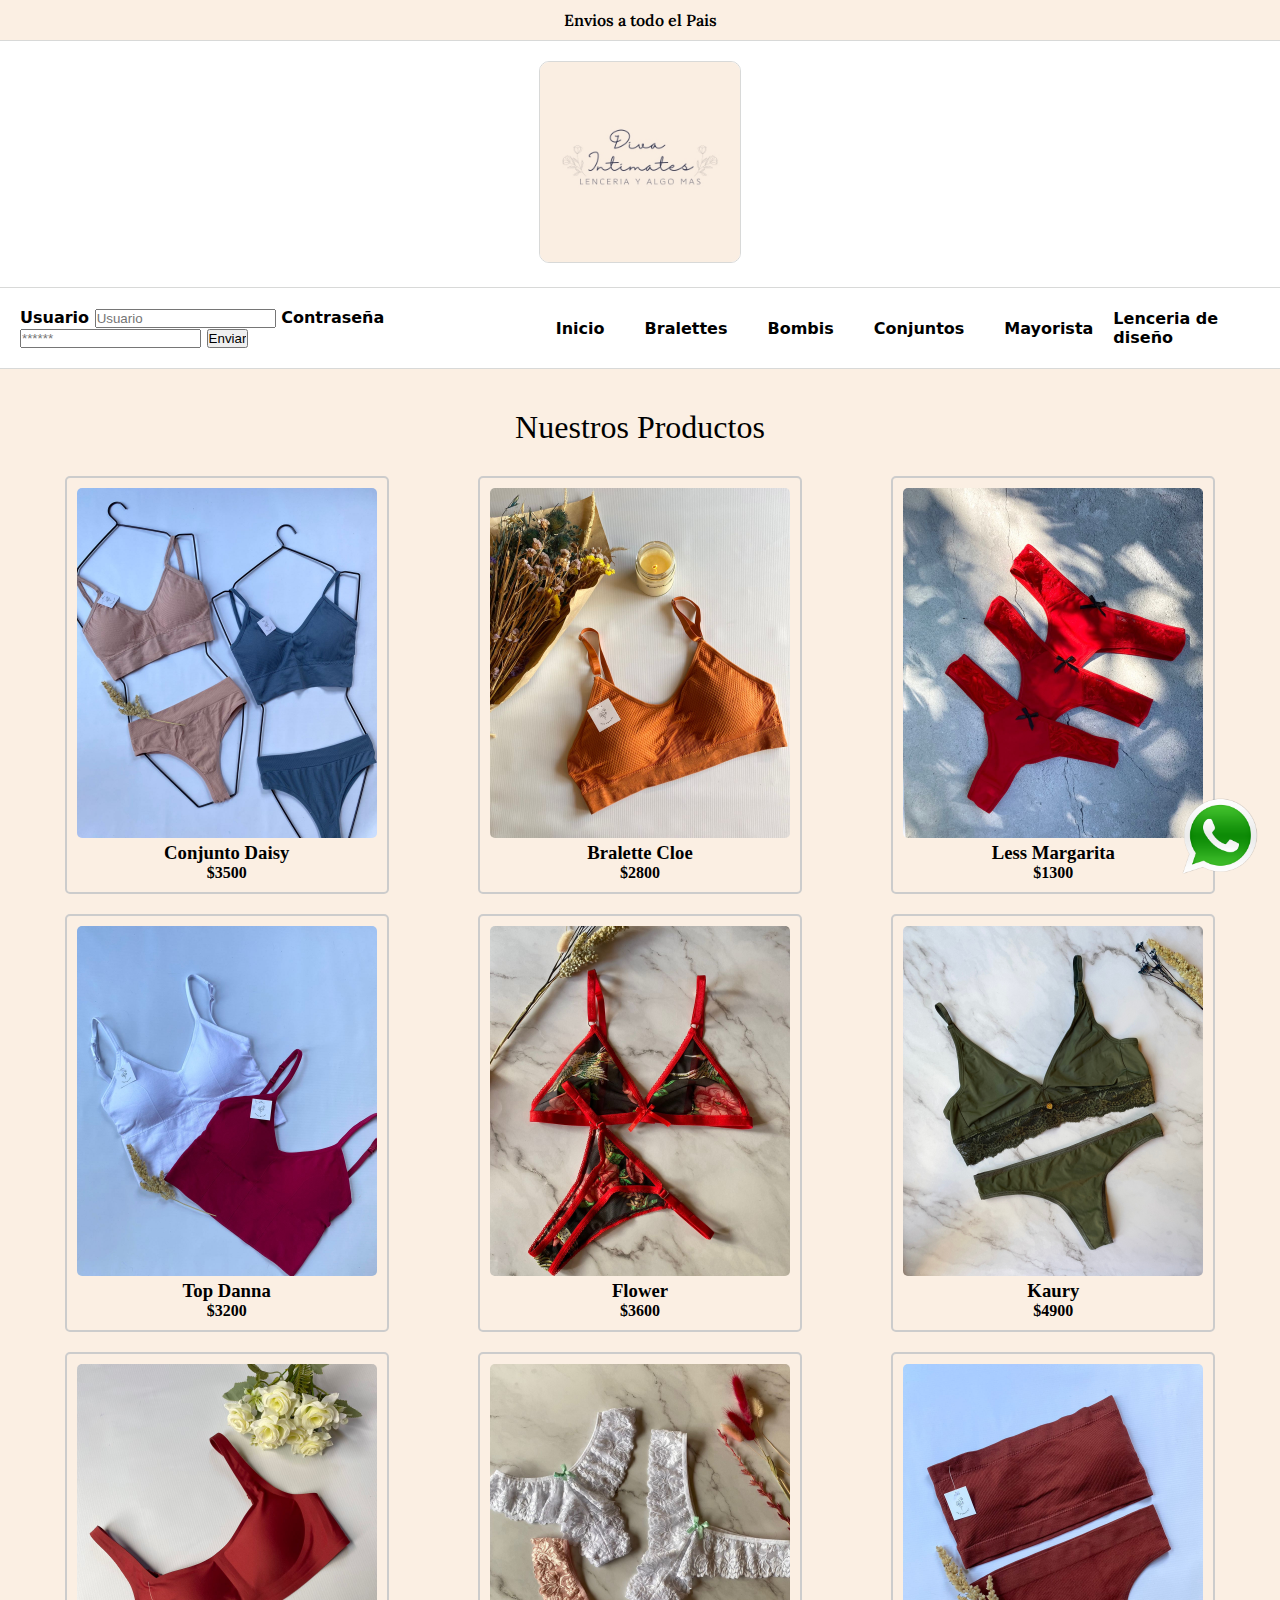
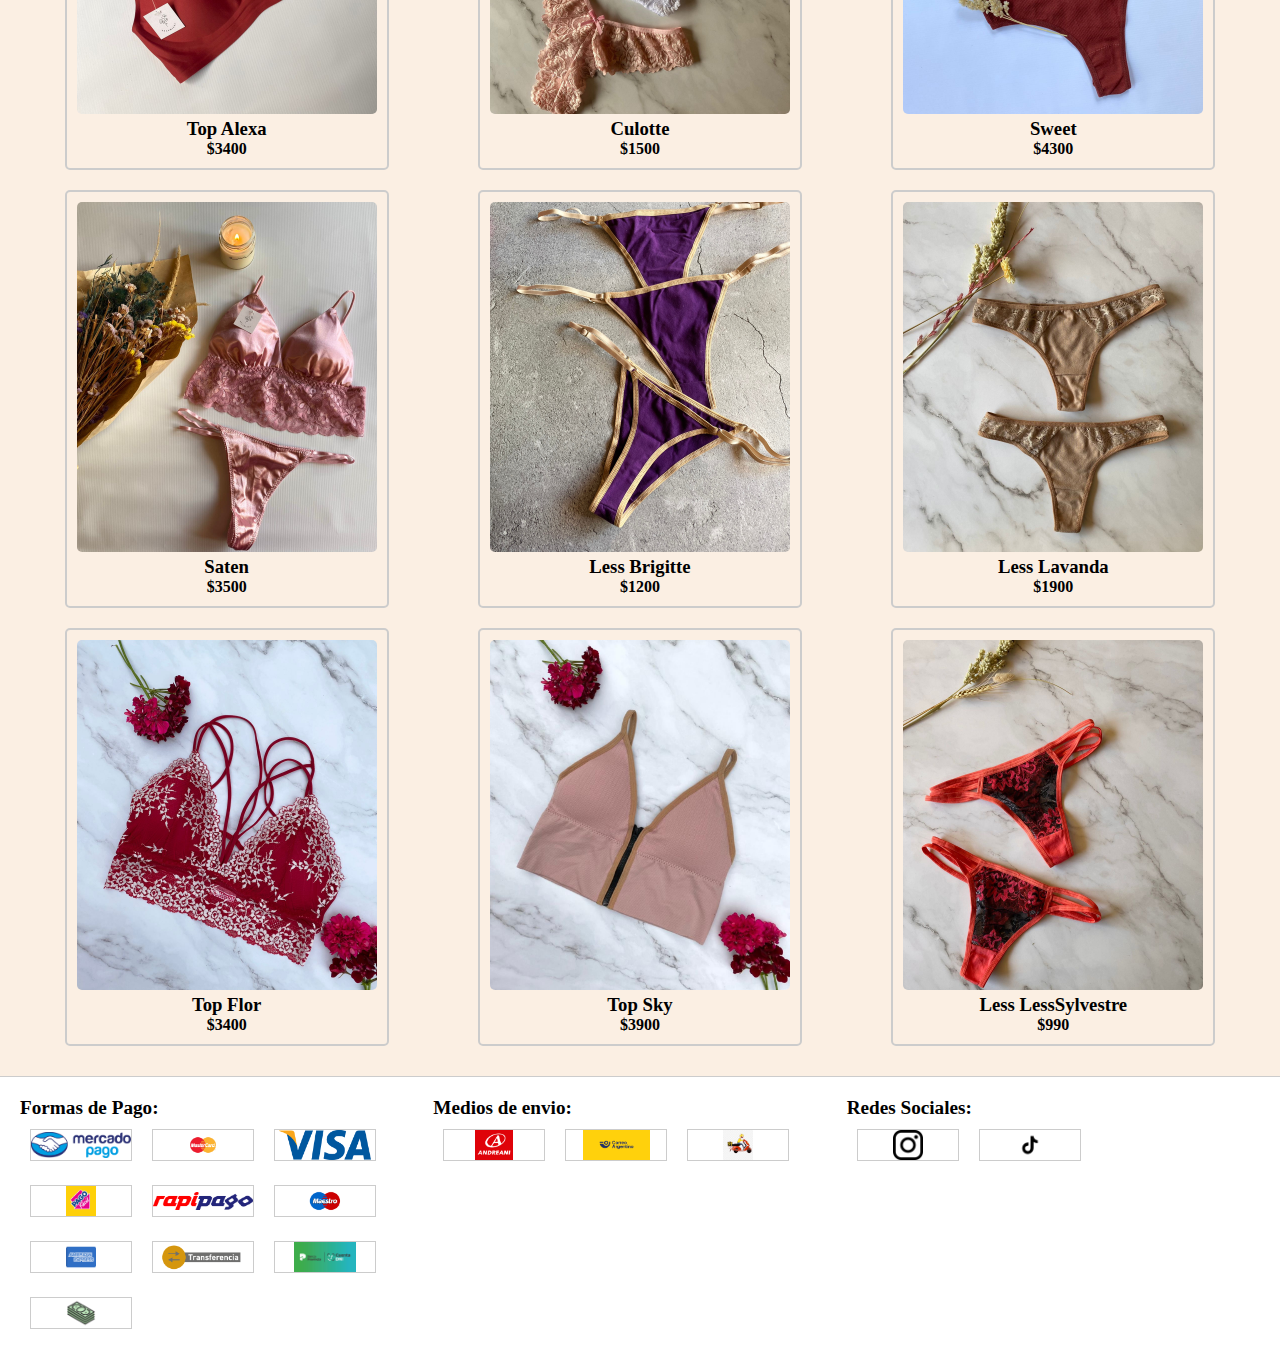
<file: index.html>
<!DOCTYPE html>
<html lang="en">
<head>
    <meta charset="UTF-8">
    <meta name="viewport" content="width=device-width, initial-scale=1.0">
    <title>Diva intimates</title>

    <!-- LINK CSS -->
    <link rel="stylesheet" href="style/style.css">

    <!-- FUENTE GOOGLE -->
    <link rel="preconnect" href="https://fonts.googleapis.com">
    <link rel="preconnect" href="https://fonts.gstatic.com" crossorigin>
    <link href="https://fonts.googleapis.com/css2?family=Lora&display=swap" rel="stylesheet">

</head>

<body>
    <div class="cabecera-pagina">
            <a href="https://www.instagram.com/diva.intimates/">Envios a todo el Pais</a>
    </div>

    <div class="logo">
        <a href="index.html">
            <img src="img/Logo.jpg" alt="Diva Logo" class="logo-img"> </img>
        </a>
    </div>

    <header class="header-container">
        <form class="login" action="form.php" method="post">
            <!--INPUT NAME Y PASS-->
                <label for="">Usuario</label>
                    <input type="text" name="nombre" id="nombre" placeholder="Usuario">
                <label for="">Contraseña</label>
                    <input type="password" name="" id="" placeholder="******">
                    <input type="submit" value="Enviar">
        </form>

        <nav class="nav-bar">
            <ul class="nav-bar-list">
                <li> 
                    <a href="index.html">Inicio</a>
                </li>
                <li>
                    <a href="html/bralettes.html">Bralettes</a> 
                </li>
                <li>
                    <a href="html/bombis.html">Bombis</a>
                </li>
                <li>
                    <a href="html/conjuntos.html">Conjuntos</a>
                </li>
                <li>
                    <a href="html/mayorista.html">Mayorista</a>
                </li>
            </ul>
        </nav>

        <div class="header-container-texto">
            <p>Lenceria de diseño</p>
        </div>

    </header>

    <div class="wpp">
        <a href="whatsapp://send?phone=+5492255601349" class="wpp-enlance">
            <img class="wpp-img" src="img/Footer/wpp-logo.png" alt="Wpp icono">
        </a>
    </div>

    <section id="productos-container">
        <p class="NP">Nuestros Productos</p> 

        <div class="catalogo-container">
            <div class="producto">
                <a href="html/Conjuntos.html">
                    <img src="img/Conjunto/Daisy.jpg" alt="Conjunto Daisy">
                        <h3>Conjunto Daisy</h3> 
                            <p> <strong>$3500</strong></p>
                </a>
            </div>

            <div class="producto">
                <a href="html/Bralettes.html">
                    <img src="img/Bralette/Cloe.jpg" alt="Top Cloe">
                        <h3>Bralette Cloe</h3>
                            <p> <strong>$2800 </strong> </p>
                </a>
            </div>

            <div class="producto">
                <a href="html/Bombis.html">
                    <img src="img/Bombis/LessMargarita.jpeg" alt="Less Margarita">
                        <h3>Less Margarita  </h3>
                            <p> <strong> $1300  </strong> </p>
                </a>
            </div>

            <div class="producto">
                <a href="html/Bralettes.html">
                    <img src="img/Bralette/TopDanna.jpg" alt="Top Danna">
                        <h3>Top Danna   </h3>
                            <p> <strong> $3200   </strong>  </p>
                </a>
            </div>

            <div class="producto">
                <a href="html/Conjuntos.html">
                    <img src="img/Conjunto/Flower.jpeg" alt="Conjunto Flower">
                        <h3>Flower </h3>
                            <p> <strong> $3600 </strong> </p>
                </a>
            </div>

            <div class="producto">
                <a href="html/Conjuntos.html">
                    <img src="img/Conjunto/Kaury.jpeg" alt="Conjunto Kaury">
                        <h3>Kaury </h3>
                            <p> <strong> $4900 </strong> </p>
                </a>
            </div>

            <div class="producto">
                <a href="html/bralettes.html">
                    <img src="img/Bralette/Alexa.jpg" alt="Top Alexa">
                        <h3>Top Alexa </h3>
                            <p> <strong> $3400 </strong> </p>
                </a>
            </div>

            <div class="producto">
                <a href="html/bombis.html">
                    <img src="img/Bombis/Culotte.jpeg" alt="Culotte">
                        <h3>Culotte </h3>
                            <p> <strong> $1500 </strong> </p>
                </a>
            </div>

            <div class="producto">
                <a href="html/Conjuntos.html">
                    <img src="img/Conjunto/Sweet.jpg" alt="Conjunto Sweet">
                        <h3>Sweet </h3>
                            <p> <strong> $4300 </strong> </p>
                </a>
            </div>

            <div class="producto">
                <a href="html/Conjuntos.html">
                    <img src="img/Conjunto/Saten.jpg" alt="Conjunto Saten">
                        <h3>Saten </h3>
                            <p> <strong> $3500 </strong> </p>
                </a>
            </div>

            <div class="producto">
                <a href="html/bombis.html">
                    <img src="img/Bombis/LessBrigitte.jpeg" alt="Less Brigitte">
                        <h3>Less Brigitte </h3>
                            <p> <strong> $1200 </strong> </p>
                </a>
            </div>

            <div class="producto">
                <a href="html/bombis.html">
                    <img src="img/Bombis/LessLavanda.jpeg" alt="Less Lavanda">
                        <h3>Less Lavanda </h3>
                            <p> <strong> $1900 </strong> </p>
                </a>
            </div>

            <div class="producto">
                <a href="html/bralettes.html">
                    <img src="img/Bralette/Flor.jpeg" alt="Top Flor">
                        <h3>Top Flor </h3>
                            <p> <strong> $3400 </strong> </p>
                </a>
            </div>

            <div class="producto">
                <a href="html/bralettes.html">
                    <img src="img/Bralette/Sky.jpeg" alt="Top Sky">
                        <h3>Top Sky </h3>
                            <p> <strong> $3900 </strong> </p>
                </a>
            </div>

            <div class="producto">
                <a href="html/Bombis.html">
                    <img src="img/Bombis/LessSylvestre.jpeg" alt="Less LessSylvestre">
                        <h3>Less LessSylvestre  </h3>
                            <p> <strong> $990  </strong> </p>
                </a>
            </div>
        </div>
    </section>
    
    <footer id="footer-container">
        <div class="formas-de-pago">
            <p class="formas-pago">Formas de Pago:</p>    
                <div class="pago-img-container">
                    <div class="medios-pago">
                        <img src="img/Footer/MP.jpg" alt="MercadoPago-png">
                    </div>
                    
                    <div class="medios-pago">
                        <img src="img/Footer/mastercard-logo.png" alt="mastercard-png">
                    </div>

                    <div class="medios-pago">
                        <img src="img/Footer/Visa_Inc._logo.png" alt="Visa-png">
                    </div>

                    <div class="medios-pago">
                        <img src="img/Footer/Pago-Facil.jpg" alt="Pago Facil-png">
                    </div>

                    <div class="medios-pago">
                        <img src="img/Footer/Rapipago.png" alt="Rapipago-png">
                    </div>

                    <div class="medios-pago">
                        <img src="img/Footer/Maestro.png" alt="Maestro-png">
                    </div>

                    <div class="medios-pago">
                        <img src="img/Footer/American-Express.png" alt="American-Express-png">
                    </div>

                    <div class="medios-pago">
                        <img src="img/Footer/transferencia.png" alt="transferencia-png">
                    </div>

                    <div class="medios-pago">
                        <img src="img/Footer/cuenta-dni.png" alt="cuenta-dni-png">
                    </div>

                    <div class="medios-pago">
                        <img src="img/Footer/efectivo.png" alt="efectivo-png">
                    </div>
                </div>
        </div>

        <div class="medios-envio-container">
            <p class="formas-envio">Medios de envio:</p>
                <div class="medio-envio-img">
                    <div class="medio-envio">
                        <img src="img/Footer/Envios/1173730_no_se_entrego_encomienda_correo_andreani.jpg" alt="Andreani-png">
                    </div>

                    <div class="medio-envio">
                        <img src="img/Footer/Envios/banner_web_noticia-_video.png" alt="Correo Argentino-png">
                    </div>
                    <div class="medio-envio">
                        <img src="img/Footer/Envios/cadeteria.jpg" alt="courier-png">
                    </div>
                </div>
        </div>

        <div class="redes-sociales-container">
            <p class="redessociales">Redes Sociales:</p>
                <div class="redes-img">   
                    <div class="redes-enlace">
                        <a href="https://www.instagram.com/diva.intimates/">
                            <img src="img/Footer/Redes/instagram.png" alt="instagram">
                        </a>
                    </div>
                
                    <div class="redes-enlace">
                        <a href="https://www.tiktok.com/@diva.intimates">
                            <img src="img/Footer/Redes/tiktok.png" alt="tiktok">
                        </a>
                    </div>
                </div>
            </div>
    </footer>

</body>
</html>
</file>
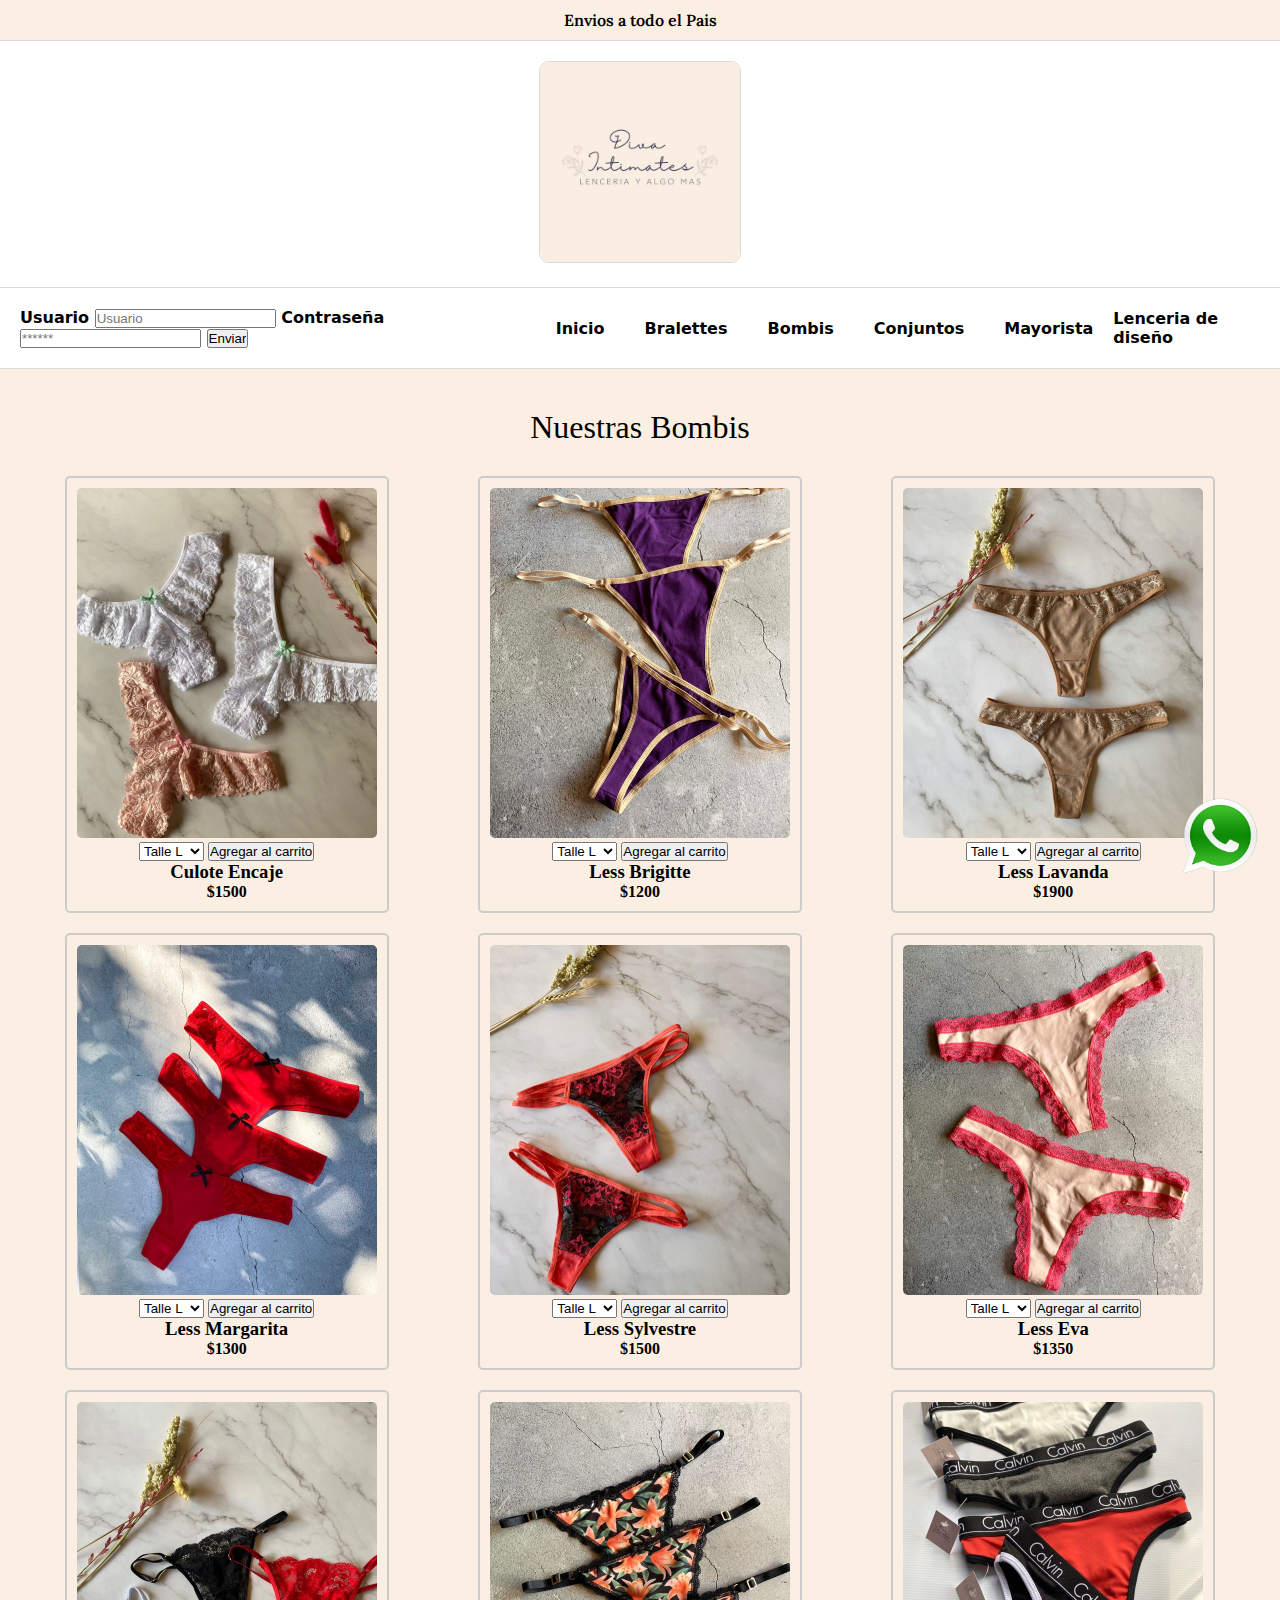
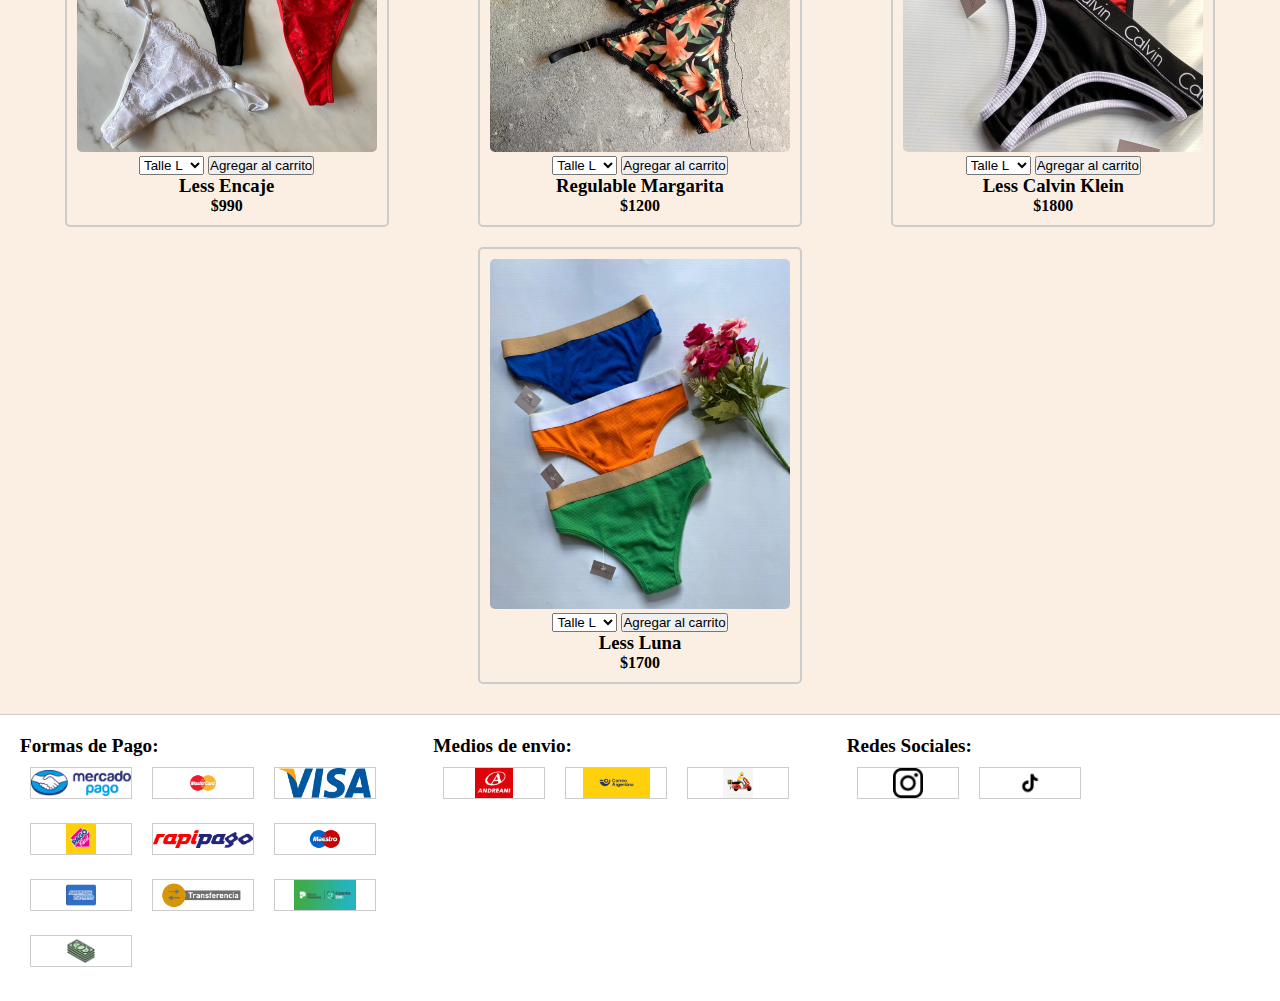
<file: html/bombis.html>
<!DOCTYPE html>
<html lang="en">
<head>
    <meta charset="UTF-8">
    <meta name="viewport" content="width=device-width, initial-scale=1.0">
    <title>Diva intimates | Bombis</title>
    
    <!-- LINK CSS -->
    <link rel="stylesheet" href="../style/style.css">

    <!-- FUENTE DE GOOGLE -->
    <link rel="preconnect" href="https://fonts.googleapis.com">
    <link rel="preconnect" href="https://fonts.gstatic.com" crossorigin>
    <link href="https://fonts.googleapis.com/css2?family=Lora&display=swap" rel="stylesheet">
   
</head>
<body>
    
    <div class="cabecera-pagina">
            <a href="https://www.instagram.com/diva.intimates/">Envios a todo el Pais</a>
    </div>

    <div class="logo">
        <a href="../index.html">
            <img src="../img/Logo.jpg" alt="Diva Logo" class="logo-img"> </img>
        </a>
    </div>

    <header class="header-container">
        <form class="login" action="form.php" method="post">
            <!--INPUT NAME Y PASS-->
                <label for="">Usuario</label>
                    <input type="text" name="nombre" id="nombre" placeholder="Usuario">
                <label for="">Contraseña</label>
                    <input type="password" name="" id="" placeholder="******">
                    <input type="submit" value="Enviar">
        </form>

        <nav class="nav-bar">
            <ul class="nav-bar-list">
                <li> 
                    <a href="../index.html">Inicio</a>
                </li>
                <li>
                    <a href="../html/bralettes.html">Bralettes</a> 
                </li>
                <li>
                    <a href="../html/bombis.html">Bombis</a>
                </li>
                <li>
                    <a href="../html/conjuntos.html">Conjuntos</a>
                </li>
                <li>
                    <a href="../html/mayorista.html">Mayorista</a>
                </li>
            </ul>
        </nav>

        <div class="header-container-texto">
            <p>Lenceria de diseño</p>
        </div>
    </header>

    <div class="wpp">
        <a href="whatsapp://send?phone=+5492255601349" class="wpp-enlance">
            <img class="wpp-img" src="../img/Footer/wpp-logo.png" alt="Wpp-icono">
        </a>
    </div>

    <section id="productos-container">
        <p class="NP">Nuestras Bombis</p> 

        <div class="catalogo-container">
            <div class="producto">
                <img src="../img/Bombis/Culotte.jpeg" alt="Culotte-Encaje.jpg">
                    <form action="form.php" method="post">
                        <select name="" id="">
                            <option value="">Talle L</option>
                                <option value="">Talle M</option>
                        </select>
                            <input type="submit" value="Agregar al carrito">
                                <h3>Culote Encaje</h3> 
                                    <p> <strong>$1500</strong> </p>
                    </form>
            </div>

            <div class="producto">
                <img src="../img/Bombis/LessBrigitte.jpeg" alt="Less-Brigitte.jpg">
                    <form action="form.php" method="post">
                        <select name="" id="">
                            <option value="">Talle L</option>
                                <option value="">Talle M</option>
                        </select>
                            <input type="submit" value="Agregar al carrito">
                                <h3>Less Brigitte</h3> 
                                    <p> <strong>$1200</strong> </p>
                    </form>
            </div>

            <div class="producto">
                <img src="../img/Bombis/LessLavanda.jpeg" alt="Less-Lavanda.jpg">
                    <form action="form.php" method="post">
                        <select name="" id="">
                            <option value="">Talle L</option>
                                <option value="">Talle M</option>
                        </select>
                            <input type="submit" value="Agregar al carrito">
                                <h3>Less Lavanda</h3> 
                                    <p> <strong>$1900</strong> </p>
                    </form>
            </div>

            <div class="producto">
                <img src="../img/Bombis/LessMargarita.jpeg" alt="Less-Margarita.jpg">
                    <form action="form.php" method="post">
                        <select name="" id="">
                            <option value="">Talle L</option>
                                <option value="">Talle M</option>
                        </select>
                            <input type="submit" value="Agregar al carrito">
                                <h3>Less Margarita</h3> 
                                    <p> <strong>$1300</strong> </p>
                    </form>
            </div>

            <div class="producto">
                <img src="../img/Bombis/LessSylvestre.jpeg" alt="Less-Sylvestre.jpg">
                    <form action="form.php" method="post">
                        <select name="" id="">
                            <option value="">Talle L</option>
                                <option value="">Talle M</option>
                        </select>
                            <input type="submit" value="Agregar al carrito">
                                <h3>Less Sylvestre</h3> 
                                    <p> <strong>$1500</strong> </p>
                    </form>
            </div>

            <div class="producto">
                <img src="../img/Bombis/Less Eva.jpeg" alt="Less-Eva.jpg">
                    <form action="form.php" method="post">
                        <select name="" id="">
                            <option value="">Talle L</option>
                                <option value="">Talle M</option>
                        </select>
                            <input type="submit" value="Agregar al carrito">
                                <h3>Less Eva</h3> 
                                    <p> <strong>$1350</strong> </p>
                    </form>
            </div>

            <div class="producto">
                <img src="../img/Bombis/Less-Encaje.jpeg" alt="Less-Encaje.jpg">
                    <form action="form.php" method="post">
                        <select name="" id="">
                            <option value="">Talle L</option>
                                <option value="">Talle M</option>
                        </select>
                            <input type="submit" value="Agregar al carrito">
                                <h3>Less Encaje</h3> 
                                    <p> <strong>$990</strong> </p>
                    </form>
            </div>

            <div class="producto">
                <img src="../img/Bombis/Less-margarita.jpeg" alt="Regulable-Margarita.jpg">
                    <form action="form.php" method="post">
                        <select name="" id="">
                            <option value="">Talle L</option>
                                <option value="">Talle M</option>
                        </select>
                            <input type="submit" value="Agregar al carrito">
                                <h3>Regulable Margarita</h3> 
                                    <p> <strong>$1200</strong> </p>
                    </form>
            </div>

            <div class="producto">
                <img src="../img/Bombis/CK.jpg" alt="Less-Calvin.jpg">
                    <form action="form.php" method="post">
                        <select name="" id="">
                            <option value="">Talle L</option>
                                <option value="">Talle M</option>
                        </select>
                            <input type="submit" value="Agregar al carrito">
                                <h3>Less Calvin Klein</h3> 
                                    <p> <strong>$1800</strong> </p>
                    </form>
            </div>

            <div class="producto">
                <img src="../img/Bombis/less-luna.jpg" alt="Less-Luna.jpg">
                    <form action="form.php" method="post">
                        <select name="" id="">
                            <option value="">Talle L</option>
                                <option value="">Talle M</option>
                        </select>
                            <input type="submit" value="Agregar al carrito">
                                <h3>Less Luna</h3> 
                                    <p> <strong>$1700</strong> </p>
                    </form>
            </div>
        </div>
    </section>


    <footer id="footer-container">
        <div class="formas-de-pago">
            <p class="formas-pago">Formas de Pago:</p>    
                <div class="pago-img-container">
                    <div class="medios-pago">
                        <img src="../img/Footer/MP.jpg" alt="MercadoPago-png">
                    </div>
                    
                    <div class="medios-pago">
                        <img src="../img/Footer/mastercard-logo.png" alt="mastercard-png">
                    </div>

                    <div class="medios-pago">
                        <img src="../img/Footer/Visa_Inc._logo.png" alt="Visa-png">
                    </div>

                    <div class="medios-pago">
                        <img src="../img/Footer/Pago-Facil.jpg" alt="Pago Facil-png">
                    </div>

                    <div class="medios-pago">
                        <img src="../img/Footer/Rapipago.png" alt="Rapipago-png">
                    </div>

                    <div class="medios-pago">
                        <img src="../img/Footer/Maestro.png" alt="Maestro-png">
                    </div>

                    <div class="medios-pago">
                        <img src="../img/Footer/American-Express.png" alt="American-Express-png">
                    </div>

                    <div class="medios-pago">
                        <img src="../img/Footer/transferencia.png" alt="transferencia-png">
                    </div>

                    <div class="medios-pago">
                        <img src="../img/Footer/cuenta-dni.png" alt="cuenta-dni-png">
                    </div>

                    <div class="medios-pago">
                        <img src="../img/Footer/efectivo.png" alt="efectivo-png">
                    </div>
                </div>
        </div>

        <div class="medios-envio-container">
            <p class="formas-envio">Medios de envio:</p>
                <div class="medio-envio-img">
                    <div class="medio-envio">
                        <img src="../img/Footer/Envios/1173730_no_se_entrego_encomienda_correo_andreani.jpg" alt="Andreani-png">
                    </div>

                    <div class="medio-envio">
                        <img src="../img/Footer/Envios/banner_web_noticia-_video.png" alt="Correo Argentino-png">
                    </div>
                    <div class="medio-envio">
                        <img src="../img/Footer/Envios/cadeteria.jpg" alt="courier-png">
                    </div>
                </div>
        </div>

        <div class="redes-sociales-container">
            <p class="redessociales">Redes Sociales:</p>
                <div class="redes-img">   
                    <div class="redes-enlace">
                        <a href="https://www.instagram.com/diva.intimates/">
                            <img src="../img/Footer/Redes/instagram.png" alt="instagram">
                        </a>
                    </div>
                
                    <div class="redes-enlace">
                        <a href="https://www.tiktok.com/@diva.intimates">
                            <img src="../img/Footer/Redes/tiktok.png" alt="tiktok">
                        </a>
                    </div>
                </div>
            </div>
    </footer>
    
</body>
</html>
</file>
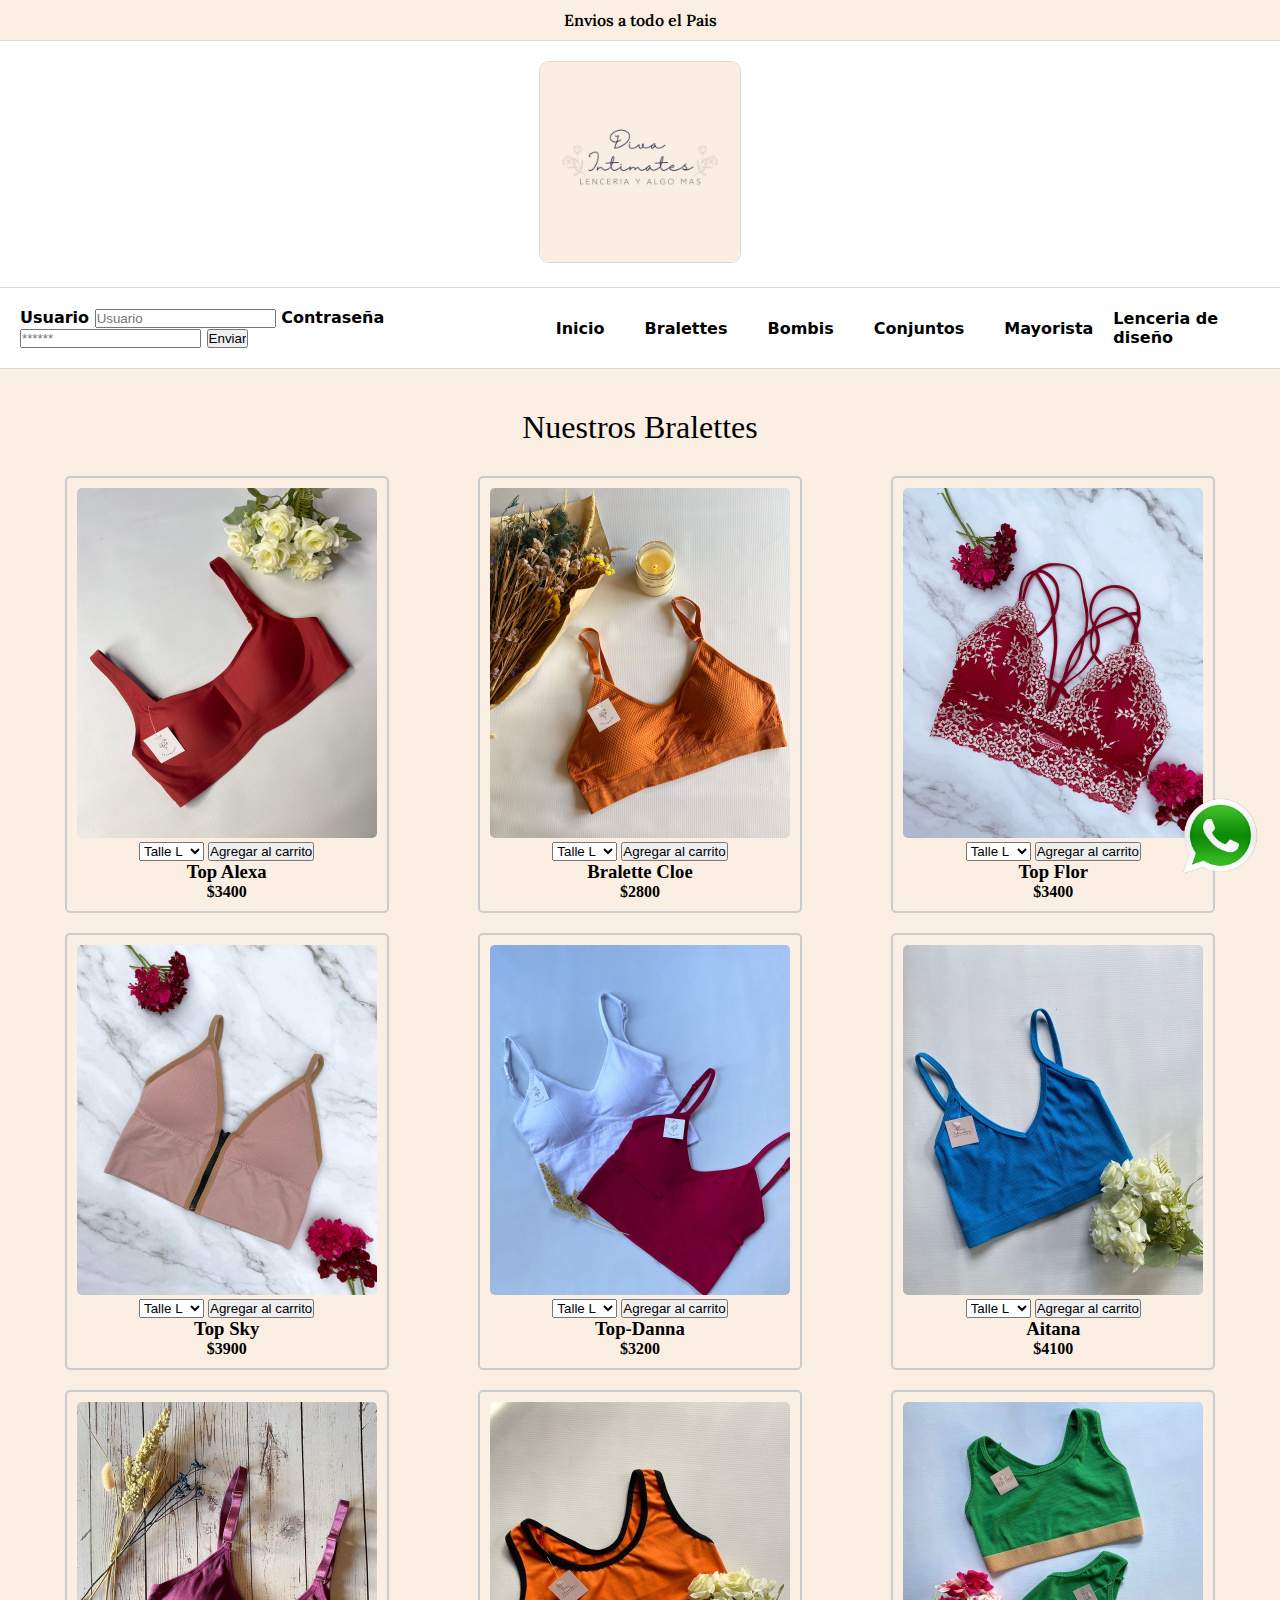
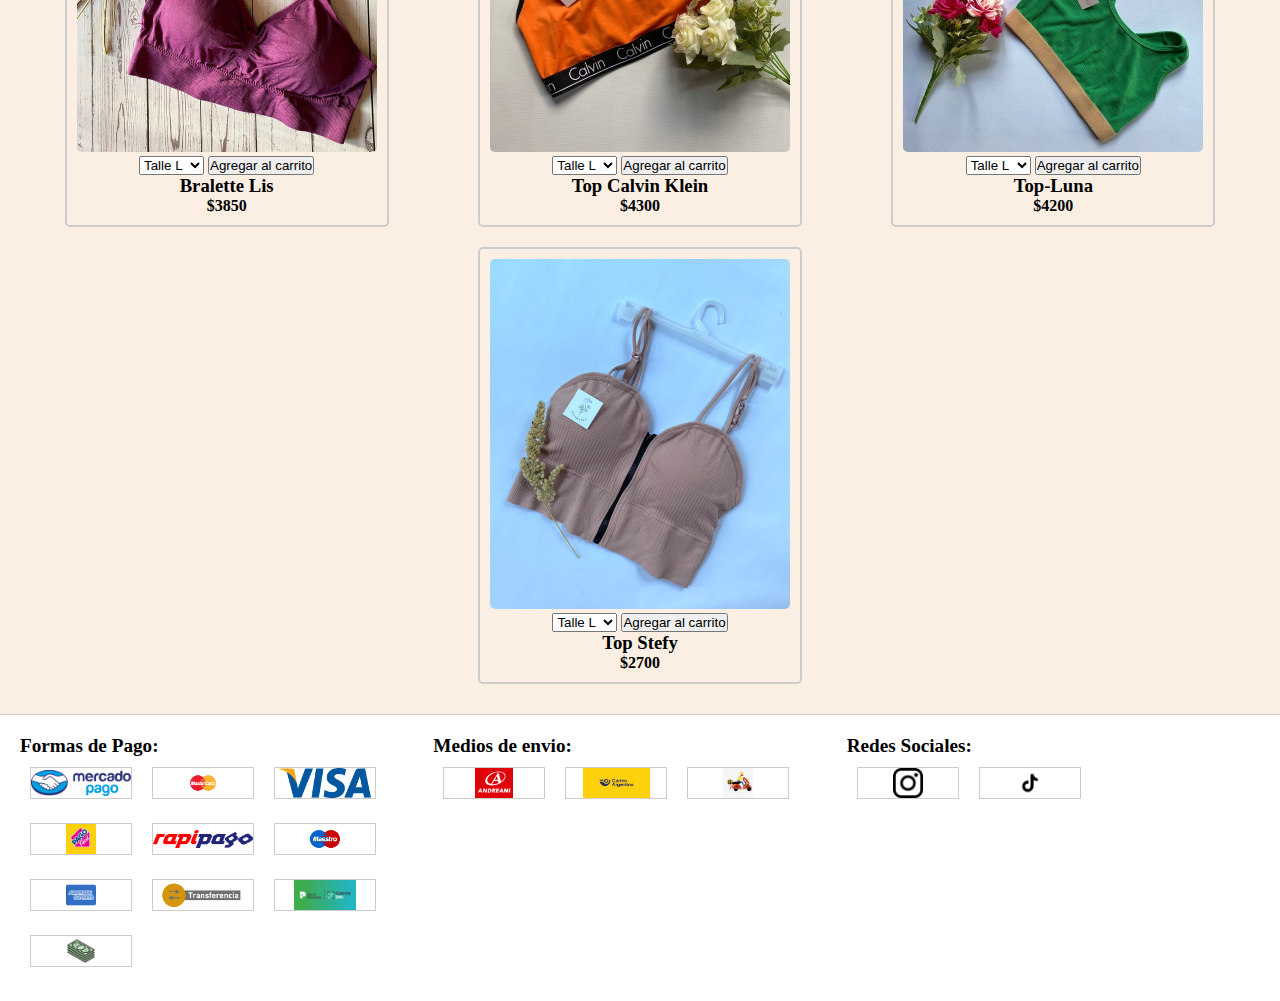
<file: html/bralettes.html>
<!DOCTYPE html>
<html lang="en">
<head>
    <meta charset="UTF-8">
    <meta name="viewport" content="width=device-width, initial-scale=1.0">
    <title>Diva intimates | Bralettes</title>
    
    <!-- LINK CSS -->
    <link rel="stylesheet" href="../style/style.css">

    <!-- FUENTE DE GOOGLE -->
    <link rel="preconnect" href="https://fonts.googleapis.com">
    <link rel="preconnect" href="https://fonts.gstatic.com" crossorigin>
    <link href="https://fonts.googleapis.com/css2?family=Lora&display=swap" rel="stylesheet">
       
</head>
<body>
    
    <div class="cabecera-pagina">
            <a href="https://www.instagram.com/diva.intimates/">Envios a todo el Pais</a>
    </div>

    <div class="logo">
        <a href="../index.html">
            <img src="../img/Logo.jpg" alt="Diva Logo" class="logo-img"> </img>
        </a>
    </div>

    <header class="header-container">
        <form class="login" action="form.php" method="post">
            <!--INPUT NAME Y PASS-->
                <label for="">Usuario</label>
                    <input type="text" name="nombre" id="nombre" placeholder="Usuario">
                <label for="">Contraseña</label>
                    <input type="password" name="" id="" placeholder="******">
                    <input type="submit" value="Enviar">
        </form>

        <nav class="nav-bar">
            <ul class="nav-bar-list">
                <li> 
                    <a href="../index.html">Inicio</a>
                </li>
                <li>
                    <a href="../html/bralettes.html">Bralettes</a> 
                </li>
                <li>
                    <a href="../html/bombis.html">Bombis</a>
                </li>
                <li>
                    <a href="../html/conjuntos.html">Conjuntos</a>
                </li>
                <li>
                    <a href="../html/mayorista.html">Mayorista</a>
                </li>
            </ul>
        </nav>

        <div class="header-container-texto">
            <p>Lenceria de diseño</p>
        </div>
    </header>

    <div class="wpp">
        <a href="whatsapp://send?phone=+5492255601349" class="wpp-enlance">
            <img class="wpp-img" src="../img/Footer/wpp-logo.png" alt="Wpp icono">
        </a>
    </div>
    
    <section id="productos-container">
        <p class="NP">Nuestros Bralettes</p> 

        <div class="catalogo-container">
            <div class="producto">
                <img src="../img/Bralette/Alexa.jpg" alt="Top-Alexa.jpg">
                    <form action="form.php" method="post">
                        <select name="" id="">
                            <option value="">Talle L</option>
                                <option value="">Talle M</option>
                        </select>
                            <input type="submit" value="Agregar al carrito">
                                <h3>Top Alexa</h3> 
                                    <p> <strong>$3400</strong> </p>
                    </form>
            </div>

            <div class="producto">
                <img src="../img/Bralette/Cloe.jpg" alt="Top-Cloe.jpg">
                    <form action="form.php" method="post">
                        <select name="" id="">
                            <option value="">Talle L</option>
                                <option value="">Talle M</option>
                        </select>
                            <input type="submit" value="Agregar al carrito">
                                <h3>Bralette Cloe</h3> 
                                    <p> <strong>$2800</strong> </p>
                    </form>
            </div>

            <div class="producto">
                <img src="../img/Bralette/Flor.jpeg" alt="Top-Flor.jpg">
                    <form action="form.php" method="post">
                        <select name="" id="">
                            <option value="">Talle L</option>
                                <option value="">Talle M</option>
                        </select>
                            <input type="submit" value="Agregar al carrito">
                                <h3>Top Flor</h3> 
                                    <p> <strong>$3400</strong> </p>
                    </form>
            </div>

            <div class="producto">
                <img src="../img/Bralette/Sky.jpeg" alt="Top-Sky.jpg">
                    <form action="form.php" method="post">
                        <select name="" id="">
                            <option value="">Talle L</option>
                                <option value="">Talle M</option>
                        </select>
                            <input type="submit" value="Agregar al carrito">
                                <h3>Top Sky</h3> 
                                    <p> <strong>$3900</strong> </p>
                    </form>
            </div>

            <div class="producto">
                <img src="../img/Bralette/TopDanna.jpg" alt="Top-Danna.jpg">
                    <form action="form.php" method="post">
                        <select name="" id="">
                            <option value="">Talle L</option>
                                <option value="">Talle M</option>
                        </select>
                            <input type="submit" value="Agregar al carrito">
                                <h3>Top-Danna</h3> 
                                    <p> <strong>$3200</strong> </p>
                    </form>
            </div>

            <div class="producto">
                <img src="../img/Bralette/Aitana.jpg" alt="Aitana.jpg">
                    <form action="form.php" method="post">
                        <select name="" id="">
                            <option value="">Talle L</option>
                                <option value="">Talle M</option>
                        </select>
                            <input type="submit" value="Agregar al carrito">
                                <h3>Aitana</h3> 
                                    <p> <strong>$4100</strong> </p>
                    </form>
            </div>

            <div class="producto">
                <img src="../img/Bralette/Bralette-Lis.jpeg" alt="Bralette-Lis.jpg">
                    <form action="form.php" method="post">
                        <select name="" id="">
                            <option value="">Talle L</option>
                                <option value="">Talle M</option>
                        </select>
                            <input type="submit" value="Agregar al carrito">
                                <h3>Bralette Lis</h3> 
                                    <p> <strong>$3850</strong> </p>
                    </form>
            </div>

            <div class="producto">
                <img src="../img/Bralette/CK.jpg" alt="CK.jpg">
                    <form action="form.php" method="post">
                        <select name="" id="">
                            <option value="">Talle L</option>
                                <option value="">Talle M</option>
                        </select>
                            <input type="submit" value="Agregar al carrito">
                                <h3>Top Calvin Klein</h3> 
                                    <p> <strong>$4300</strong> </p>
                    </form>
            </div>

            <div class="producto">
                <img src="../img/Bralette/Luna.jpg" alt="Top-Luna.jpg">
                    <form action="form.php" method="post">
                        <select name="" id="">
                            <option value="">Talle L</option>
                                <option value="">Talle M</option>
                        </select>
                            <input type="submit" value="Agregar al carrito">
                                <h3>Top-Luna</h3> 
                                    <p> <strong>$4200</strong> </p>
                    </form>
            </div>

            <div class="producto">
                <img src="../img/Bralette/Stefy.jpg" alt="Top-Stefy.jpg">
                    <form action="form.php" method="post">
                        <select name="" id="">
                            <option value="">Talle L</option>
                                <option value="">Talle M</option>
                        </select>
                            <input type="submit" value="Agregar al carrito">
                                <h3>Top Stefy</h3> 
                                    <p> <strong>$2700</strong> </p>
                    </form>
            </div>
        </div>
    </section>

    <footer id="footer-container">
        <div class="formas-de-pago">
            <p class="formas-pago">Formas de Pago:</p>    
                <div class="pago-img-container">
                    <div class="medios-pago">
                        <img src="../img/Footer/MP.jpg" alt="MercadoPago-png">
                    </div>
                    
                    <div class="medios-pago">
                        <img src="../img/Footer/mastercard-logo.png" alt="mastercard-png">
                    </div>

                    <div class="medios-pago">
                        <img src="../img/Footer/Visa_Inc._logo.png" alt="Visa-png">
                    </div>

                    <div class="medios-pago">
                        <img src="../img/Footer/Pago-Facil.jpg" alt="Pago Facil-png">
                    </div>

                    <div class="medios-pago">
                        <img src="../img/Footer/Rapipago.png" alt="Rapipago-png">
                    </div>

                    <div class="medios-pago">
                        <img src="../img/Footer/Maestro.png" alt="Maestro-png">
                    </div>

                    <div class="medios-pago">
                        <img src="../img/Footer/American-Express.png" alt="American-Express-png">
                    </div>

                    <div class="medios-pago">
                        <img src="../img/Footer/transferencia.png" alt="transferencia-png">
                    </div>

                    <div class="medios-pago">
                        <img src="../img/Footer/cuenta-dni.png" alt="cuenta-dni-png">
                    </div>

                    <div class="medios-pago">
                        <img src="../img/Footer/efectivo.png" alt="efectivo-png">
                    </div>
                </div>
        </div>

        <div class="medios-envio-container">
            <p class="formas-envio">Medios de envio:</p>
                <div class="medio-envio-img">
                    <div class="medio-envio">
                        <img src="../img/Footer/Envios/1173730_no_se_entrego_encomienda_correo_andreani.jpg" alt="Andreani-png">
                    </div>

                    <div class="medio-envio">
                        <img src="../img/Footer/Envios/banner_web_noticia-_video.png" alt="Correo Argentino-png">
                    </div>
                    <div class="medio-envio">
                        <img src="../img/Footer/Envios/cadeteria.jpg" alt="courier-png">
                    </div>
                </div>
        </div>

        <div class="redes-sociales-container">
            <p class="redessociales">Redes Sociales:</p>
                <div class="redes-img">   
                    <div class="redes-enlace">
                        <a href="https://www.instagram.com/diva.intimates/">
                            <img src="../img/Footer/Redes/instagram.png" alt="instagram">
                        </a>
                    </div>
                
                    <div class="redes-enlace">
                        <a href="https://www.tiktok.com/@diva.intimates">
                            <img src="../img/Footer/Redes/tiktok.png" alt="tiktok">
                        </a>
                    </div>
                </div>
            </div>
    </footer>
    
</body>
</html>
</file>
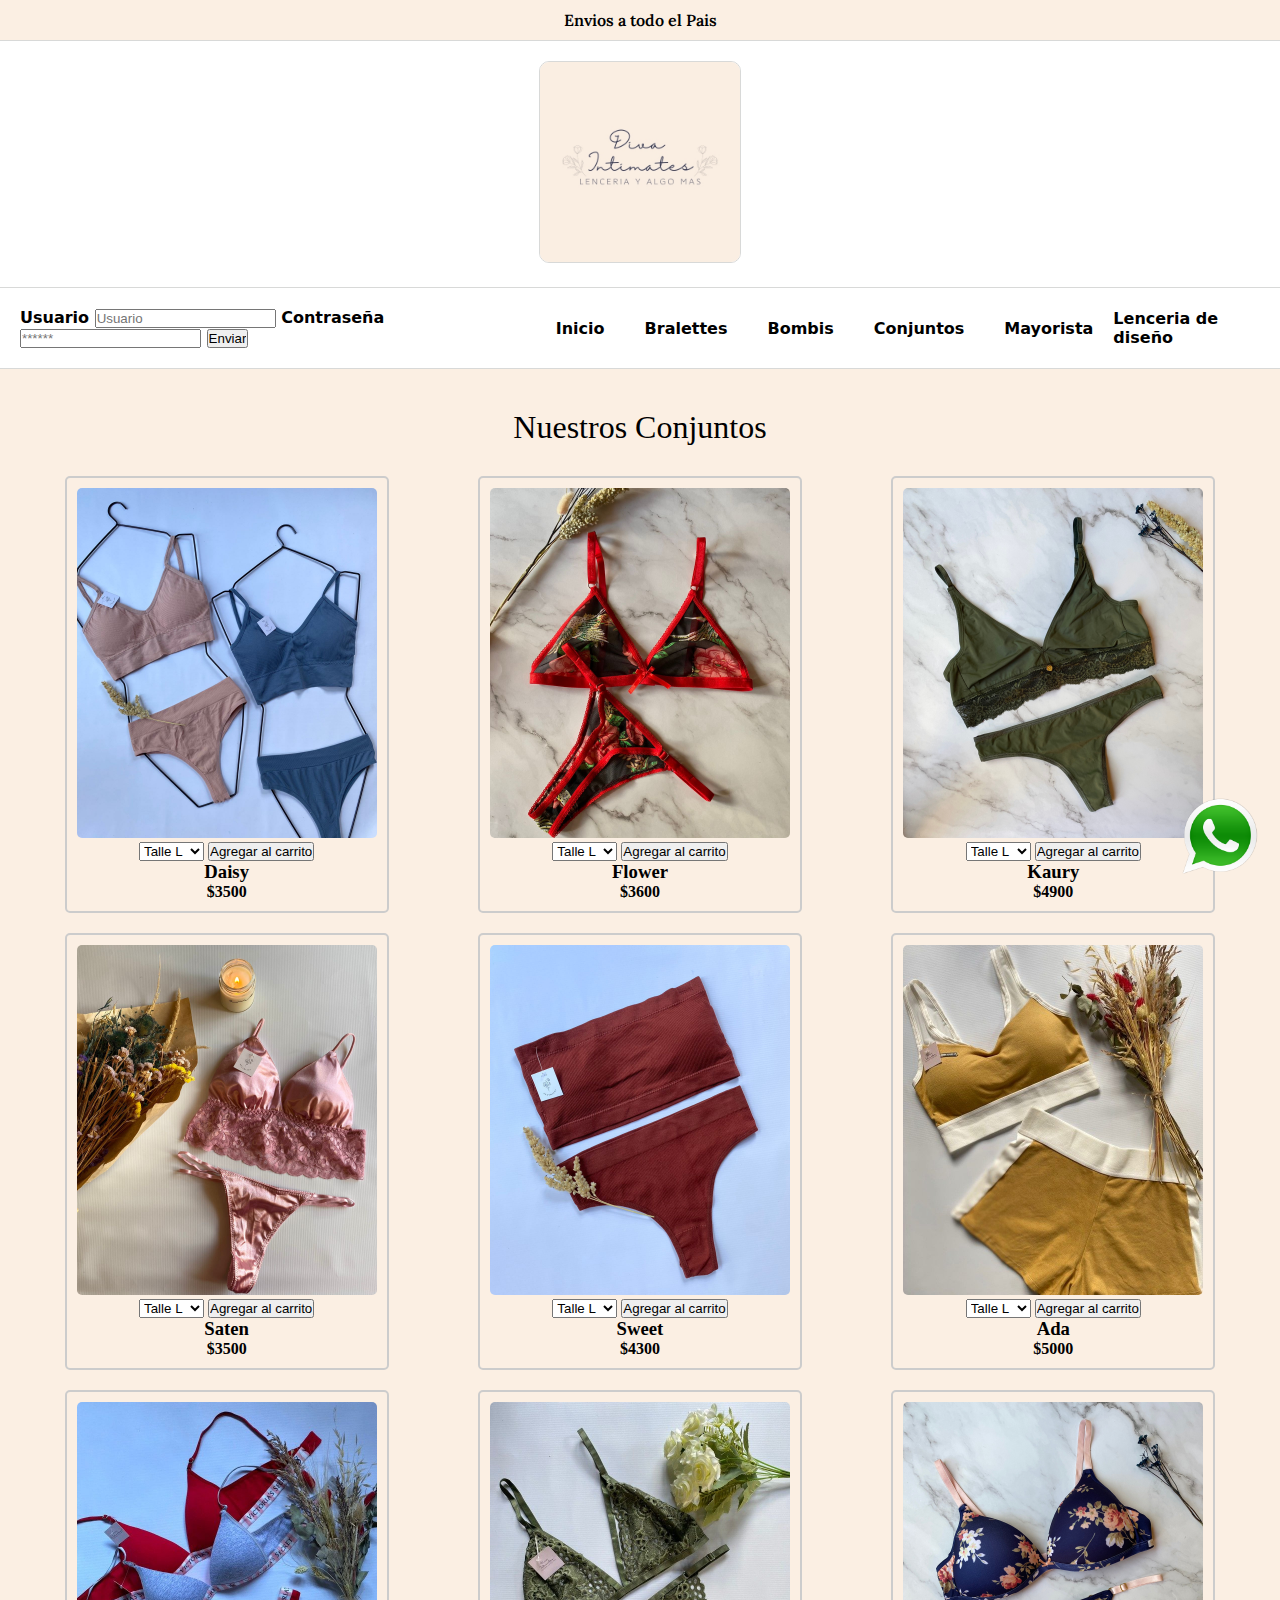
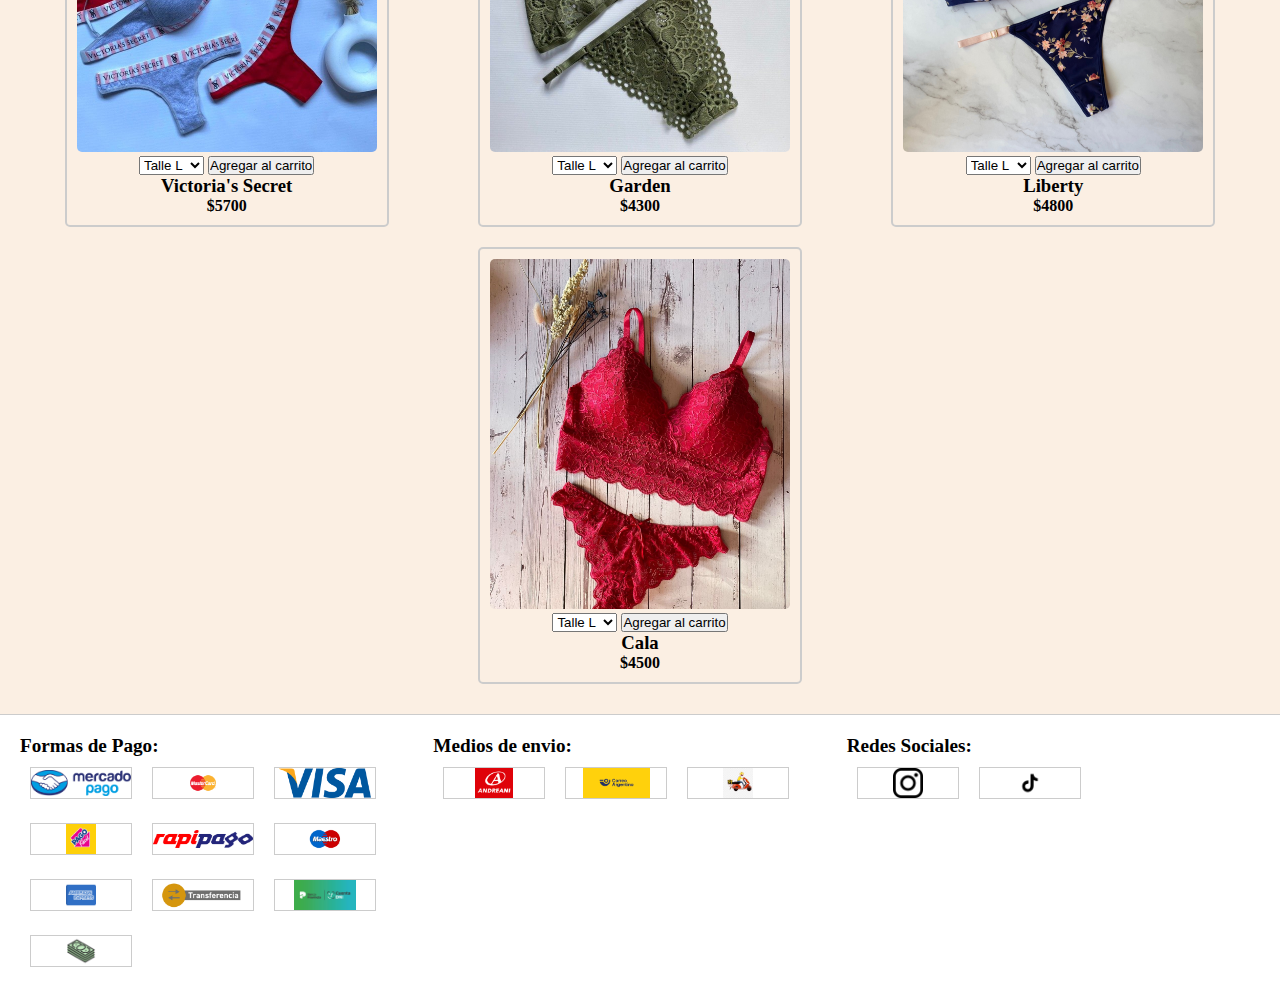
<file: html/conjuntos.html>
<!DOCTYPE html>
<html lang="en">
<head>
    <meta charset="UTF-8">
    <meta name="viewport" content="width=device-width, initial-scale=1.0">
    <title>Diva intimates | Conjuntos</title>
    
    <!-- LINK CSS -->
    <link rel="stylesheet" href="../style/style.css">

    <!-- FUENTE DE GOOGLE -->
    <link rel="preconnect" href="https://fonts.googleapis.com">
    <link rel="preconnect" href="https://fonts.gstatic.com" crossorigin>
    <link href="https://fonts.googleapis.com/css2?family=Lora&display=swap" rel="stylesheet">
       
</head>
<body>

    <div class="cabecera-pagina">
        <a href="https://www.instagram.com/diva.intimates/">Envios a todo el Pais</a>
    </div>

    <div class="logo">
        <a href="../index.html">
            <img src="../img/Logo.jpg" alt="Diva Logo" class="logo-img"> </img>
        </a>
    </div>

    <header class="header-container">
        <form class="login" action="form.php" method="post">
            <!--INPUT NAME Y PASS-->
                <label for="">Usuario</label>
                    <input type="text" name="nombre" id="nombre" placeholder="Usuario">
                <label for="">Contraseña</label>
                    <input type="password" name="" id="" placeholder="******">
                    <input type="submit" value="Enviar">
        </form>

        <nav class="nav-bar">
            <ul class="nav-bar-list">
                <li> 
                    <a href="../index.html">Inicio</a>
                </li>
                <li>
                    <a href="../html/bralettes.html">Bralettes</a> 
                </li>
                <li>
                    <a href="../html/bombis.html">Bombis</a>
                </li>
                <li>
                    <a href="../html/conjuntos.html">Conjuntos</a>
                </li>
                <li>
                    <a href="../html/mayorista.html">Mayorista</a>
                </li>
            </ul>
        </nav>

        <div class="header-container-texto">
            <p>Lenceria de diseño</p>
        </div>
    </header>

    <div class="wpp">
        <a href="whatsapp://send?phone=+5492255601349" class="wpp-enlance">
            <img class="wpp-img" src="../img/Footer/wpp-logo.png" alt="Wpp icono">
        </a>
    </div>

    <section id="productos-container">
        <p class="NP">Nuestros Conjuntos</p> 

        <div class="catalogo-container">
            <div class="producto">
                <img src="../img/Conjunto/Daisy.jpg" alt="Daisy.jpg">
                    <form action="form.php" method="post">
                        <select name="" id="">
                            <option value="">Talle L</option>
                                <option value="">Talle M</option>
                        </select>
                            <input type="submit" value="Agregar al carrito">
                                <h3>Daisy</h3> 
                                    <p> <strong>$3500</strong> </p>
                    </form>
            </div>

            <div class="producto">
                <img src="../img/Conjunto/Flower.jpeg" alt="Flower.jpg">
                    <form action="form.php" method="post">
                        <select name="" id="">
                            <option value="">Talle L</option>
                                <option value="">Talle M</option>
                        </select>
                            <input type="submit" value="Agregar al carrito">
                                <h3>Flower</h3> 
                                    <p> <strong>$3600</strong> </p>
                    </form>
            </div>

            <div class="producto">
                <img src="../img/Conjunto/Kaury.jpeg" alt="Kaury.jpg">
                    <form action="form.php" method="post">
                        <select name="" id="">
                            <option value="">Talle L</option>
                                <option value="">Talle M</option>
                        </select>
                            <input type="submit" value="Agregar al carrito">
                                <h3>Kaury</h3> 
                                    <p> <strong>$4900</strong> </p>
                    </form>
            </div>

            <div class="producto">
                <img src="../img/Conjunto/Saten.jpg" alt="Saten.jpg">
                    <form action="form.php" method="post">
                        <select name="" id="">
                            <option value="">Talle L</option>
                                <option value="">Talle M</option>
                        </select>
                            <input type="submit" value="Agregar al carrito">
                                <h3>Saten</h3> 
                                    <p> <strong>$3500</strong> </p>
                    </form>
            </div>

            <div class="producto">
                <img src="../img/Conjunto/Sweet.jpg" alt="Conjunto-Sweet.jpg">
                    <form action="form.php" method="post">
                        <select name="" id="">
                            <option value="">Talle L</option>
                                <option value="">Talle M</option>
                        </select>
                            <input type="submit" value="Agregar al carrito">
                                <h3>Sweet</h3> 
                                    <p> <strong>$4300</strong> </p>
                    </form>
            </div>

            <div class="producto">
                <img src="../img/Conjunto/Ada.jpg" alt="Ada.jpg">
                    <form action="form.php" method="post">
                        <select name="" id="">
                            <option value="">Talle L</option>
                                <option value="">Talle M</option>
                        </select>
                            <input type="submit" value="Agregar al carrito">
                                <h3>Ada</h3> 
                                    <p> <strong>$5000</strong> </p>
                    </form>
            </div>

            <div class="producto">
                <img src="../img/Conjunto/Victoria's Secret.jpg" alt="Victoria's-secret.jpg">
                    <form action="form.php" method="post">
                        <select name="" id="">
                            <option value="">Talle L</option>
                                <option value="">Talle M</option>
                        </select>
                            <input type="submit" value="Agregar al carrito">
                                <h3>Victoria's Secret</h3> 
                                    <p> <strong>$5700</strong> </p>
                    </form>
            </div>

            <div class="producto">
                <img src="../img/Conjunto/Garden.jpg" alt="Garden.jpg">
                    <form action="form.php" method="post">
                        <select name="" id="">
                            <option value="">Talle L</option>
                                <option value="">Talle M</option>
                        </select>
                            <input type="submit" value="Agregar al carrito">
                                <h3>Garden</h3> 
                                    <p> <strong>$4300</strong> </p>
                    </form>
            </div>

            <div class="producto">
                <img src="../img/Conjunto/Liberty.jpeg" alt="Liberty.jpg">
                    <form action="form.php" method="post">
                        <select name="" id="">
                            <option value="">Talle L</option>
                                <option value="">Talle M</option>
                        </select>
                            <input type="submit" value="Agregar al carrito">
                                <h3>Liberty</h3> 
                                    <p> <strong>$4800</strong> </p>
                    </form>
            </div>

            <div class="producto">
                <img src="../img/Conjunto/Cala.jpeg" alt="Cala.jpg">
                    <form action="form.php" method="post">
                        <select name="" id="">
                            <option value="">Talle L</option>
                                <option value="">Talle M</option>
                        </select>
                            <input type="submit" value="Agregar al carrito">
                                <h3>Cala</h3> 
                                    <p> <strong>$4500</strong> </p>
                    </form>
            </div>
        </div>
    </section>

    <footer id="footer-container">
        <div class="formas-de-pago">
            <p class="formas-pago">Formas de Pago:</p>    
                <div class="pago-img-container">
                    <div class="medios-pago">
                        <img src="../img/Footer/MP.jpg" alt="MercadoPago-png">
                    </div>
                    
                    <div class="medios-pago">
                        <img src="../img/Footer/mastercard-logo.png" alt="mastercard-png">
                    </div>

                    <div class="medios-pago">
                        <img src="../img/Footer/Visa_Inc._logo.png" alt="Visa-png">
                    </div>

                    <div class="medios-pago">
                        <img src="../img/Footer/Pago-Facil.jpg" alt="Pago Facil-png">
                    </div>

                    <div class="medios-pago">
                        <img src="../img/Footer/Rapipago.png" alt="Rapipago-png">
                    </div>

                    <div class="medios-pago">
                        <img src="../img/Footer/Maestro.png" alt="Maestro-png">
                    </div>

                    <div class="medios-pago">
                        <img src="../img/Footer/American-Express.png" alt="American-Express-png">
                    </div>

                    <div class="medios-pago">
                        <img src="../img/Footer/transferencia.png" alt="transferencia-png">
                    </div>

                    <div class="medios-pago">
                        <img src="../img/Footer/cuenta-dni.png" alt="cuenta-dni-png">
                    </div>

                    <div class="medios-pago">
                        <img src="../img/Footer/efectivo.png" alt="efectivo-png">
                    </div>
                </div>
        </div>

        <div class="medios-envio-container">
            <p class="formas-envio">Medios de envio:</p>
                <div class="medio-envio-img">
                    <div class="medio-envio">
                        <img src="../img/Footer/Envios/1173730_no_se_entrego_encomienda_correo_andreani.jpg" alt="Andreani-png">
                    </div>

                    <div class="medio-envio">
                        <img src="../img/Footer/Envios/banner_web_noticia-_video.png" alt="Correo Argentino-png">
                    </div>
                    <div class="medio-envio">
                        <img src="../img/Footer/Envios/cadeteria.jpg" alt="courier-png">
                    </div>
                </div>
        </div>

        <div class="redes-sociales-container">
            <p class="redessociales">Redes Sociales:</p>
                <div class="redes-img">   
                    <div class="redes-enlace">
                        <a href="https://www.instagram.com/diva.intimates/">
                            <img src="../img/Footer/Redes/instagram.png" alt="instagram">
                        </a>
                    </div>
                
                    <div class="redes-enlace">
                        <a href="https://www.tiktok.com/@diva.intimates">
                            <img src="../img/Footer/Redes/tiktok.png" alt="tiktok">
                        </a>
                    </div>
                </div>
            </div>
    </footer>

</body>
</html>
</file>
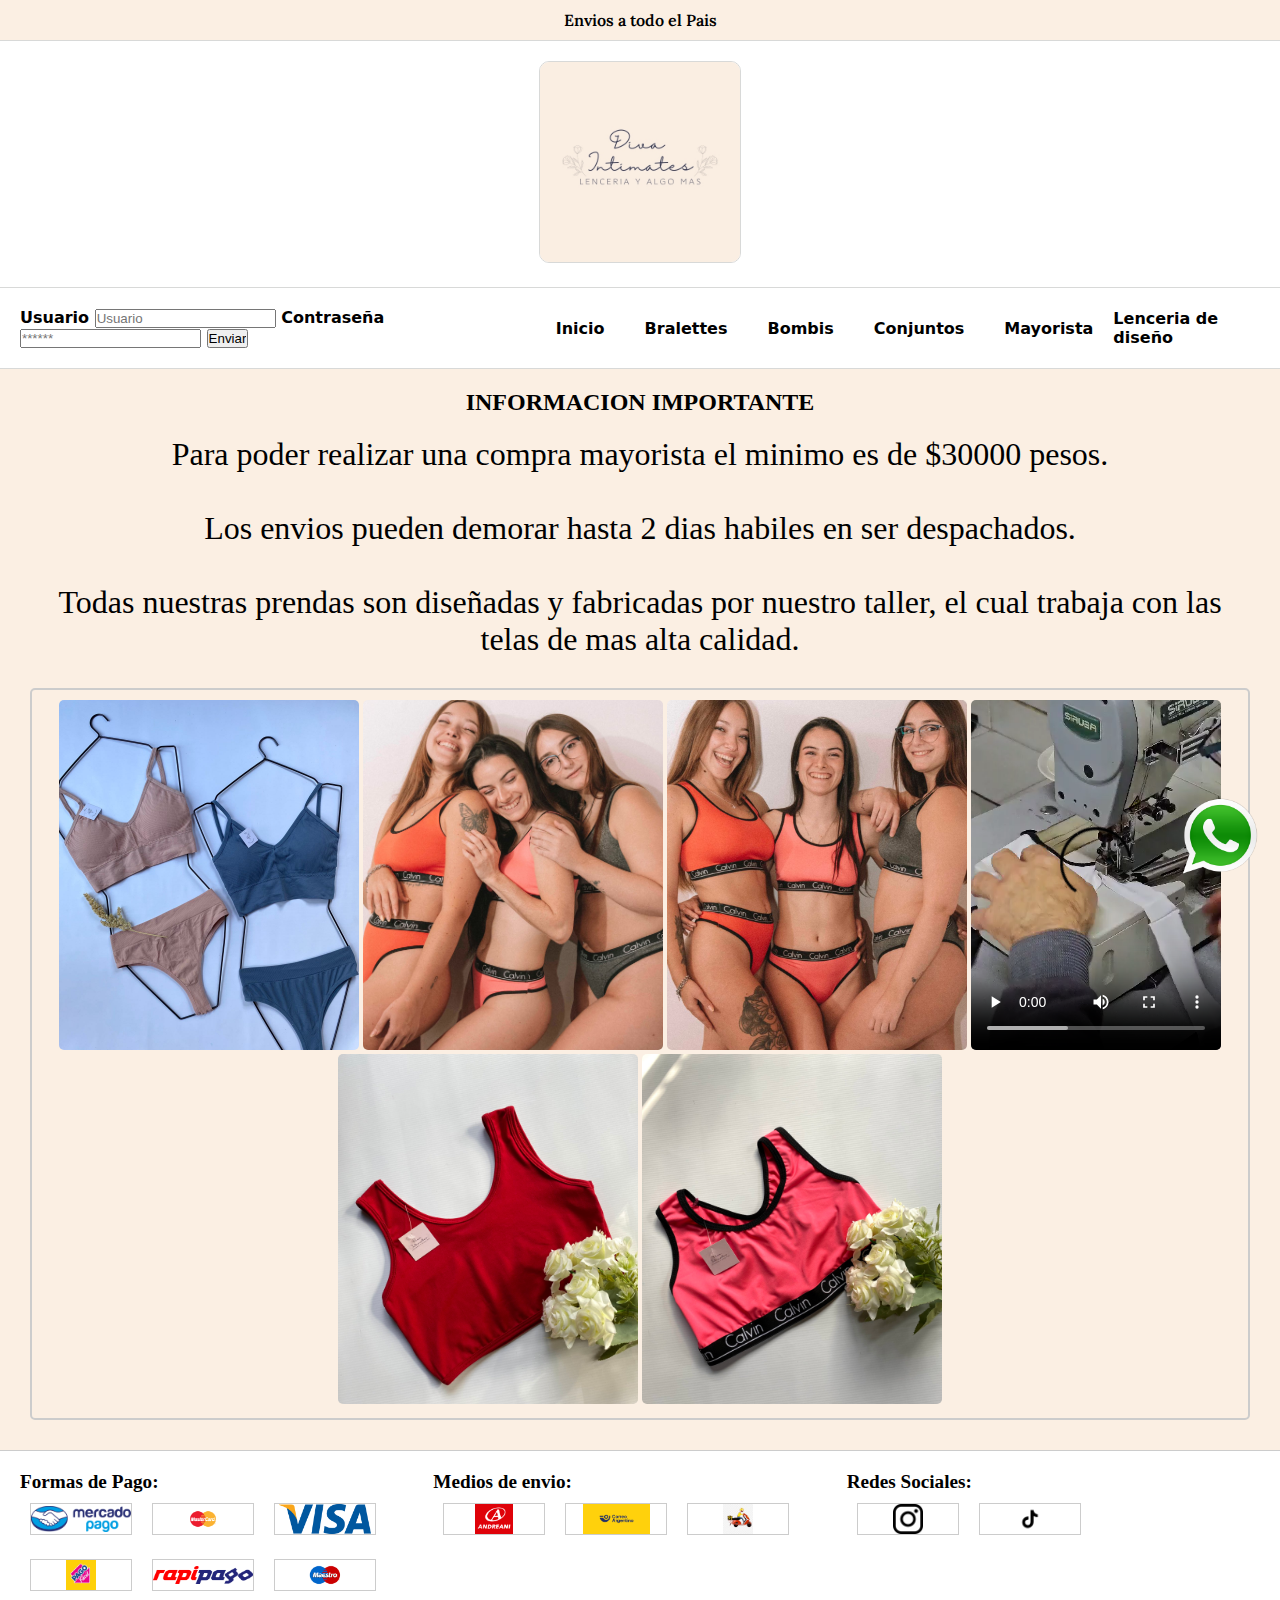
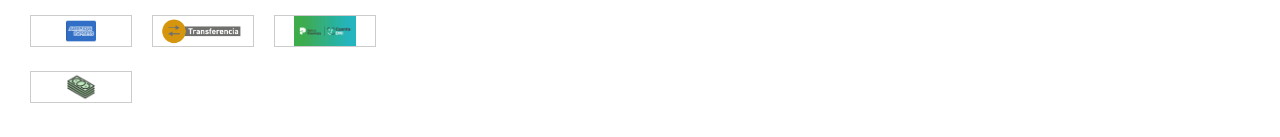
<file: html/mayorista.html>
<!DOCTYPE html>
<html lang="en">
<head>
    <meta charset="UTF-8">
    <meta name="viewport" content="width=device-width, initial-scale=1.0">
    <title>Diva intimates | Mayorista</title>

    <!-- LINK CSS -->
    <link rel="stylesheet" href="../style/style.css">

    <!-- FUENTE DE GOOGLE -->
    <link rel="preconnect" href="https://fonts.googleapis.com">
    <link rel="preconnect" href="https://fonts.gstatic.com" crossorigin>
    <link href="https://fonts.googleapis.com/css2?family=Lora&display=swap" rel="stylesheet">
    
</head>
<body>

    <div class="cabecera-pagina">
            <a href="https://www.instagram.com/diva.intimates/">Envios a todo el Pais</a>
    </div>

    <div class="logo">
        <a href="../index.html">
            <img src="../img/Logo.jpg" alt="Diva Logo" class="logo-img"> </img>
        </a>
    </div>

    <header class="header-container">
        <form class="login" action="form.php" method="post">
            <!--INPUT NAME Y PASS-->
                <label for="">Usuario</label>
                    <input type="text" name="nombre" id="nombre" placeholder="Usuario">
                <label for="">Contraseña</label>
                    <input type="password" name="" id="" placeholder="******">
                    <input type="submit" value="Enviar">
        </form>

        <nav class="nav-bar">
            <ul class="nav-bar-list">
                <li> 
                    <a href="../index.html">Inicio</a>
                </li>
                <li>
                    <a href="../html/bralettes.html">Bralettes</a> 
                </li>
                <li>
                    <a href="../html/bombis.html">Bombis</a>
                </li>
                <li>
                    <a href="../html/conjuntos.html">Conjuntos</a>
                </li>
                <li>
                    <a href="../html/mayorista.html">Mayorista</a>
                </li>
            </ul>
        </nav>

        <div class="header-container-texto">
            <p>Lenceria de diseño</p>
        </div>
    </header>

    <div class="wpp">
        <a href="whatsapp://send?phone=+5492255601349" class="wpp-enlance">
            <img class="wpp-img" src="../img/Footer/wpp-logo.png" alt="Wpp icono">
        </a>
    </div>

    <section id="productos-container">
        <h2>INFORMACION IMPORTANTE</h2>

        <div>
            <p class="NP">
                Para poder realizar una compra mayorista el minimo es de $30000 pesos. <br> <br>
                Los envios pueden demorar hasta 2 dias habiles en ser despachados. <br> <br>
                Todas nuestras prendas son diseñadas y fabricadas por nuestro taller, el cual trabaja con las telas de mas alta calidad.
            </p>

            <div class="producto">
                <img src="../img/Conjunto/Daisy.jpg" alt="Daisy.jpg">
                <img src="../img/Mayorista/Modelos1.jpg" alt="">
                <img src="../img/Mayorista/Modelos2.jpg" alt="">
                <video controls src="../img/Mayorista/VideoCostura.mp4"></video>
                <img src="../img/Mayorista/Modal.jpeg" alt="">
                <img src="../img/Mayorista/CalvinTop.jpeg" alt="">
            </div>

        </div>
    </section>

    <footer id="footer-container">
        <div class="formas-de-pago">
            <p class="formas-pago">Formas de Pago:</p>    
                <div class="pago-img-container">
                    <div class="medios-pago">
                        <img src="../img/Footer/MP.jpg" alt="MercadoPago-png">
                    </div>
                    
                    <div class="medios-pago">
                        <img src="../img/Footer/mastercard-logo.png" alt="mastercard-png">
                    </div>

                    <div class="medios-pago">
                        <img src="../img/Footer/Visa_Inc._logo.png" alt="Visa-png">
                    </div>

                    <div class="medios-pago">
                        <img src="../img/Footer/Pago-Facil.jpg" alt="Pago Facil-png">
                    </div>

                    <div class="medios-pago">
                        <img src="../img/Footer/Rapipago.png" alt="Rapipago-png">
                    </div>

                    <div class="medios-pago">
                        <img src="../img/Footer/Maestro.png" alt="Maestro-png">
                    </div>

                    <div class="medios-pago">
                        <img src="../img/Footer/American-Express.png" alt="American-Express-png">
                    </div>

                    <div class="medios-pago">
                        <img src="../img/Footer/transferencia.png" alt="transferencia-png">
                    </div>

                    <div class="medios-pago">
                        <img src="../img/Footer/cuenta-dni.png" alt="cuenta-dni-png">
                    </div>

                    <div class="medios-pago">
                        <img src="../img/Footer/efectivo.png" alt="efectivo-png">
                    </div>
                </div>
        </div>

        <div class="medios-envio-container">
            <p class="formas-envio">Medios de envio:</p>
                <div class="medio-envio-img">
                    <div class="medio-envio">
                        <img src="../img/Footer/Envios/1173730_no_se_entrego_encomienda_correo_andreani.jpg" alt="Andreani-png">
                    </div>

                    <div class="medio-envio">
                        <img src="../img/Footer/Envios/banner_web_noticia-_video.png" alt="Correo Argentino-png">
                    </div>
                    <div class="medio-envio">
                        <img src="../img/Footer/Envios/cadeteria.jpg" alt="courier-png">
                    </div>
                </div>
        </div>

        <div class="redes-sociales-container">
            <p class="redessociales">Redes Sociales:</p>
                <div class="redes-img">   
                    <div class="redes-enlace">
                        <a href="https://www.instagram.com/diva.intimates/">
                            <img src="../img/Footer/Redes/instagram.png" alt="instagram">
                        </a>
                    </div>
                
                    <div class="redes-enlace">
                        <a href="https://www.tiktok.com/@diva.intimates">
                            <img src="../img/Footer/Redes/tiktok.png" alt="tiktok">
                        </a>
                    </div>
                </div>
            </div>
    </footer>
</body>
</html>
</file>
<file: style/style.css>
* {
    margin: 0;
    padding: 0;
}

/* ESTILO Y COLORES DE LA CABECERA Y NAVBAR */
.cabecera-pagina {
    background-color: #fbefe3;
    font-family: 'Lora', serif;
    text-align: center;
    padding: 10px;
    border-bottom: 1px solid #d8d9d8;
}

.cabecera-pagina a {
    text-decoration: none;
    color: black ;
    font-weight: 600;
}

.logo {
    display: flex;
    justify-content: center;
    margin: 20px;
}

.logo img {
    width: 200px;
    height: auto ;
    border: 1px solid #d8d9d8;
    border-radius: 10px;
}

.header-container {
    font-family: system-ui, -apple-system, BlinkMacSystemFont, 'Segoe UI', Roboto, Oxygen, Ubuntu, Cantarell, 'Open Sans', 'Helvetica Neue', sans-serif;
    background-color: white;
    padding: 20px;
    border-top: 1px solid #d8d9d8;
    border-bottom: 1px solid #d8d9d8;
    font-size: medium;
    display: flex;
    align-items: center;
    justify-content: space-around;
    position: sticky;
    top: 0;
    font-weight: 600;
}

@media (max-width : 768px) {
    .header-container form { display: none;}
    .nav-bar {
        font-size: 10px;
        justify-content: center;
        flex-wrap: wrap
    }
    .header-container-texto {
        display: none;
    }

    #footer-container {
        font-size: medium;
    }

}



.login input:focus {
    background-color: #fbefe3;
}

.nav-bar ul {
    display: flex;
    list-style-type: none;
}

.nav-bar li {
    margin: 0 20px;
}

.nav-bar li a {
    text-decoration: none;
    color: black;
    transition: 0.5s;
}

.nav-bar li a:hover {
    margin-right: 30px;
    margin-left: 30px;
}

/* ESTILOS DE INDEX/INICIO */

#productos-container {
    background-color: #fbefe3;
    text-align: center;
    border-bottom: 1px solid #ccc;
    padding: 20px;
}

#productos-container a{
    text-decoration: none;
    color: black;
}
#productos-container img {
    height: 350px;
    width: 300px;
    object-fit: cover;
    border-radius: 5px;
}

#productos-container video {
    height: 350px;
    width: 250px;
    object-fit: cover;
    border-radius: 5px;
}

.NP {
    font-size: 2rem;
    padding: 20px;
}
.catalogo-container {
    display: flex;
    flex-wrap: wrap;
    justify-content: space-around;
    align-items: center;
}

.producto {
    margin: 10px 10px 10px 10px;
    border: 2px solid #ccc;
    padding: 10px;
    border-radius: 5px;
}

.wpp {
    position: fixed;
    bottom: 20px;
    right: 20px;
    z-index: 1;
}

.wpp img {
    width: 80px;
    height: auto;
    object-fit: cover;
}

/* FOOTER ESTILO UNIVERSAL*/

#footer-container {
    display: grid;
    grid-template-rows: repeat(1, 1fr);
    grid-template-columns: repeat(3, 1fr);
    flex-wrap: wrap;
    align-items: start;
    padding: 20px;
    justify-content: space-around;
}

#footer-container img {
    height: 30px;
    width: 100px;
    border: 1px solid #ccc;
    object-fit: contain;
}

.formas-pago {
    font-weight: 800;
    font-size: larger;
}

.pago-img-container {
    display: flex;
    flex-wrap: wrap;
    flex-direction: row;
}

.medios-pago {
    margin: 10px;
    align-items: center;
}

.medios-pago img {
    object-fit: contain;
    width: 100%;
    height: 100%;
}

.medio-envio-container {
    display: flex;
    flex-wrap: wrap;
    flex-direction: row;
}

.formas-envio {
    font-weight: 800;
    font-size: larger; 
}

.medio-envio-img {
    display: flex;
    flex-wrap: wrap;
    flex-direction: row;
}

.medio-envio {
    margin: 10px;
    align-items: center;
}

.medio-envio img{
    object-fit: contain;
    width: 100%;
    height: 100%;
}

.redes-sociales-container {
    flex-wrap: wrap;
    flex-direction: row;
}

.redessociales {
    font-weight: 800;
    font-size:larger 
}

.redes-img {
    display: flex;
    flex-wrap: wrap;
    flex-direction: row;
}

.redes-enlace {
    margin: 10px;
    align-items: center;
}

.redes-enlace img{
    object-fit: contain;
    width: 100%;
    height: 100%;
}
</file>
